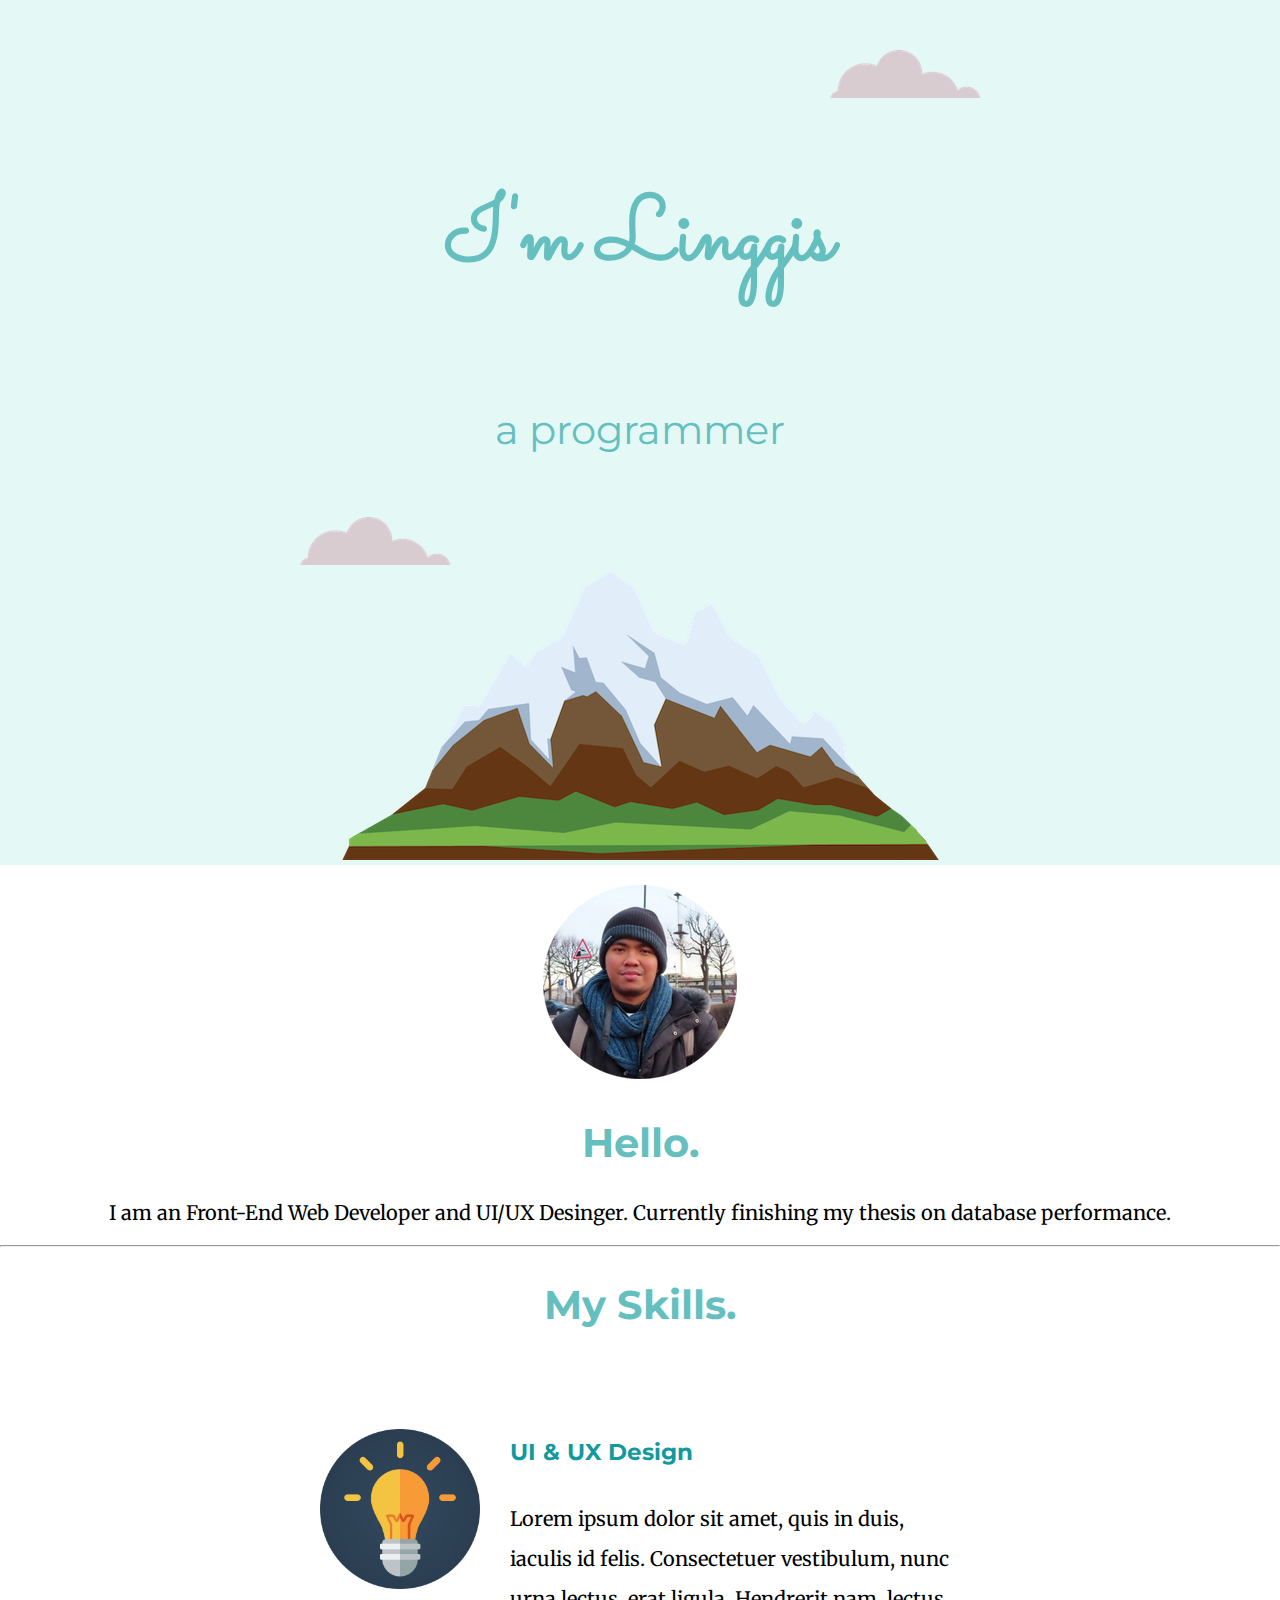
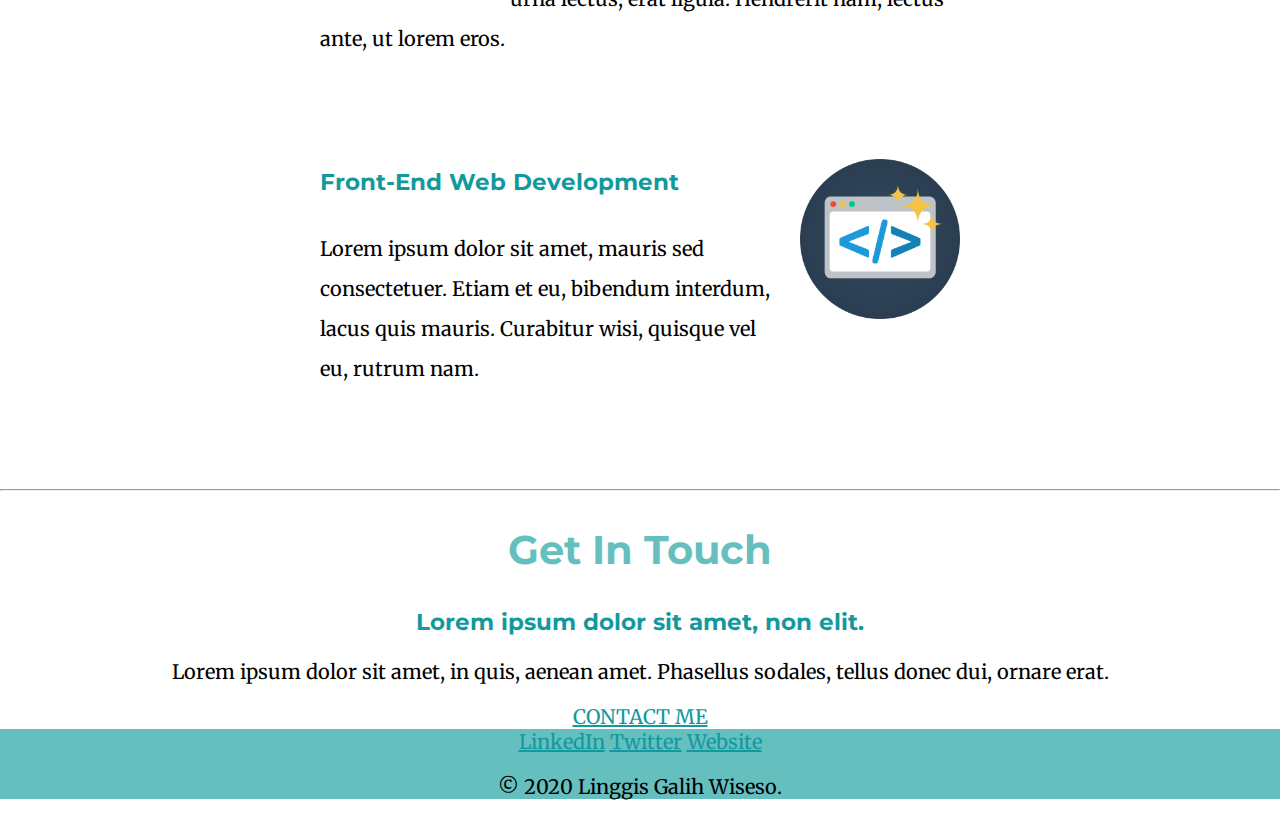
<file: index.html>
<!DOCTYPE html>

<head>
    <meta charset="utf-8">
    <meta http-equiv="X-UA-Compatible" content="IE=edge">
    <title>Galih Wiseso</title>
    <meta name="description" content="">
    <meta name="viewport" content="width=device-width, initial-scale=1">
    <link rel="stylesheet" href="css/style.css">
    <link rel="icon" href="css/favicon.ico">
    <link href="https://fonts.googleapis.com/css?family=Merriweather|Montserrat|Sacramento&display=swap"
        rel="stylesheet">

</head>

<body>
    <div class="top-container">
        <img class="top-cloud" src="images/cloud.png" alt="cloud-png">
        <h1>I'm Linggis</h1>
        <h2 id='programmer'>a programmer</h2>
        <img class="bottom-cloud" src="images/cloud.png" alt="cloud-png">
        <img src="images/mountain.png" alt="mountain-png">
    </div>
    <div class="middle-container">
        <div class="profile">
            <img class="profile-picture" src="images/linggis.png" alt="">
            <h2>Hello.</h2>
            <p>I am an Front-End Web Developer and UI/UX Desinger. Currently finishing my thesis on database
                performance.
            </p>
        </div>
        <hr>
        <div class="skills">
            <h2>My Skills.</h2>
            <div class="skill-row">
                <img class="ui-ux-logo" src="images/idea.png" alt="">
                <h3>UI &amp; UX Design</h3>
                <p>Lorem ipsum dolor sit amet, quis in duis, iaculis id felis. Consectetuer vestibulum, nunc urna
                    lectus, erat ligula. Hendrerit nam, lectus ante, ut lorem eros.</p>
            </div>
            <div class="skill-row">
                <img class="front-end-logo" src="images/html.png" alt="">
                <h3>Front-End Web Development</h3>
                <p>Lorem ipsum dolor sit amet, mauris sed consectetuer. Etiam et eu, bibendum interdum, lacus quis
                    mauris. Curabitur wisi, quisque vel eu, rutrum nam.</p>
            </div>
        </div>
        <hr>
        <div class="contact-me">
            <h2>Get In Touch</h2>
            <h3>Lorem ipsum dolor sit amet, non elit.</h3>
            <p>Lorem ipsum dolor sit amet, in quis, aenean amet. Phasellus sodales, tellus donec dui, ornare erat.</p>
            <a class="btn" href="galihwiseso@gmail.com">CONTACT ME</a>
        </div>
    </div>


    <div class="bottom-container">
        <a class="footer-link" href="https://www.linkedin.com/">LinkedIn</a>
        <a class="footer-link" href="https://twitter.com/">Twitter</a>
        <a class="footer-link" href="https://www.appbrewery.co/">Website</a>
        <p>© 2020 Linggis Galih Wiseso.</p>
    </div>
</body>

</html>
</file>
<file: css/style.css>
body{
    margin: 0;
    text-align: center;
    font-family: 'Merriweather', serif;
    font-size: 20px;
}

h1{
    font-size: 90px;
    margin-top: 50px;
    font-family: 'Sacramento', cursive;
    color: #66BFBF;
    line-height: 2;

}

h2{
    font-family: 'Montserrat', sans-serif;
    font-size: 40px;
    color: #66BFBF;

}

h3{
    font-family: 'Montserrat', sans-serif;
    color:  #11999E;

}

.top-container{
    background-color: #E4F9F5;
    position: relative;
    padding-top: 100px;
}
.middle-container{
    
}
.bottom-container{
    background-color:#66BFBF;
    
}

.skill-row{
   width: 50%; 
   margin: 100px auto 100px auto;
   text-align: left;
   line-height: 2;
}

.top-cloud{
    position: absolute;
    right: 300px;
    top: 50px;
}
.bottom-cloud{
    position: absolute;
    left:300px ;
    bottom: 300px;
}
 a{
    color: #11999E;
 }

 #programmer{
    line-height: 2;
    font-weight: normal ;
 }

 .ui-ux-logo{
    width:25%;
    float: left;
    margin-right: 30px;
    line-height: 2;
 }
 .front-end-logo{
    width:25%;
    float: right;
    margin-left: 30px;
    line-height: 2;
 }

 .profile-picture{
    margin-top: 20px;
 }
</file>
